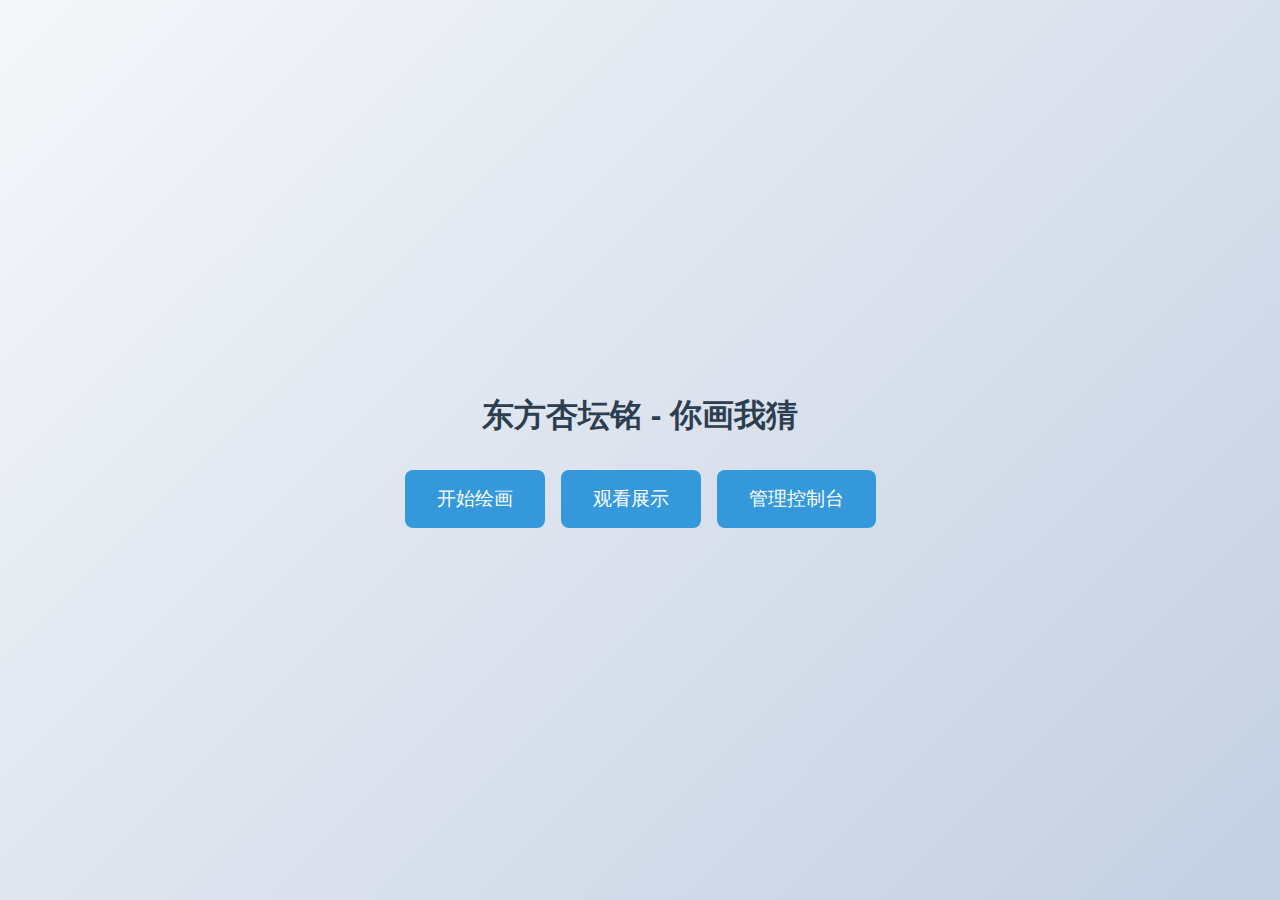
<file: frontend/index.html>
<!DOCTYPE html>
<html lang="zh">
	<head>
		<meta charset="UTF-8" />
		<meta name="viewport" content="width=device-width, initial-scale=1.0" />
		<title>东方杏坛铭 - 你画我猜</title>
		<style>
			body {
				margin: 0;
				padding: 0;
				min-height: 100vh;
				display: flex;
				flex-direction: column;
				justify-content: center;
				align-items: center;
				background: linear-gradient(135deg, #f5f7fa 0%, #c3cfe2 100%);
				font-family: Arial, sans-serif;
			}
			.container {
				text-align: center;
				padding: 2rem;
			}
			h1 {
				color: #2c3e50;
				margin-bottom: 2rem;
			}
			.button-group {
				display: flex;
				gap: 1rem;
				justify-content: center;
				flex-wrap: wrap;
			}
			.nav-button {
				padding: 1rem 2rem;
				font-size: 1.2rem;
				border: none;
				border-radius: 8px;
				background-color: #3498db;
				color: white;
				cursor: pointer;
				transition: all 0.3s ease;
				text-decoration: none;
				display: inline-block;
			}
			.nav-button:hover {
				background-color: #2980b9;
				transform: translateY(-2px);
				box-shadow: 0 4px 6px rgba(0, 0, 0, 0.1);
			}
		</style>
	</head>
	<body>
		<div class="container">
			<h1>东方杏坛铭 - 你画我猜</h1>
			<div class="button-group">
				<a href="/static/canvas.html" class="nav-button">开始绘画</a>
				<a href="/static/show/show.html" class="nav-button">观看展示</a>
				<a href="/static/admin.html" class="nav-button">管理控制台</a>
			</div>
		</div>
	</body>
</html>
</file>
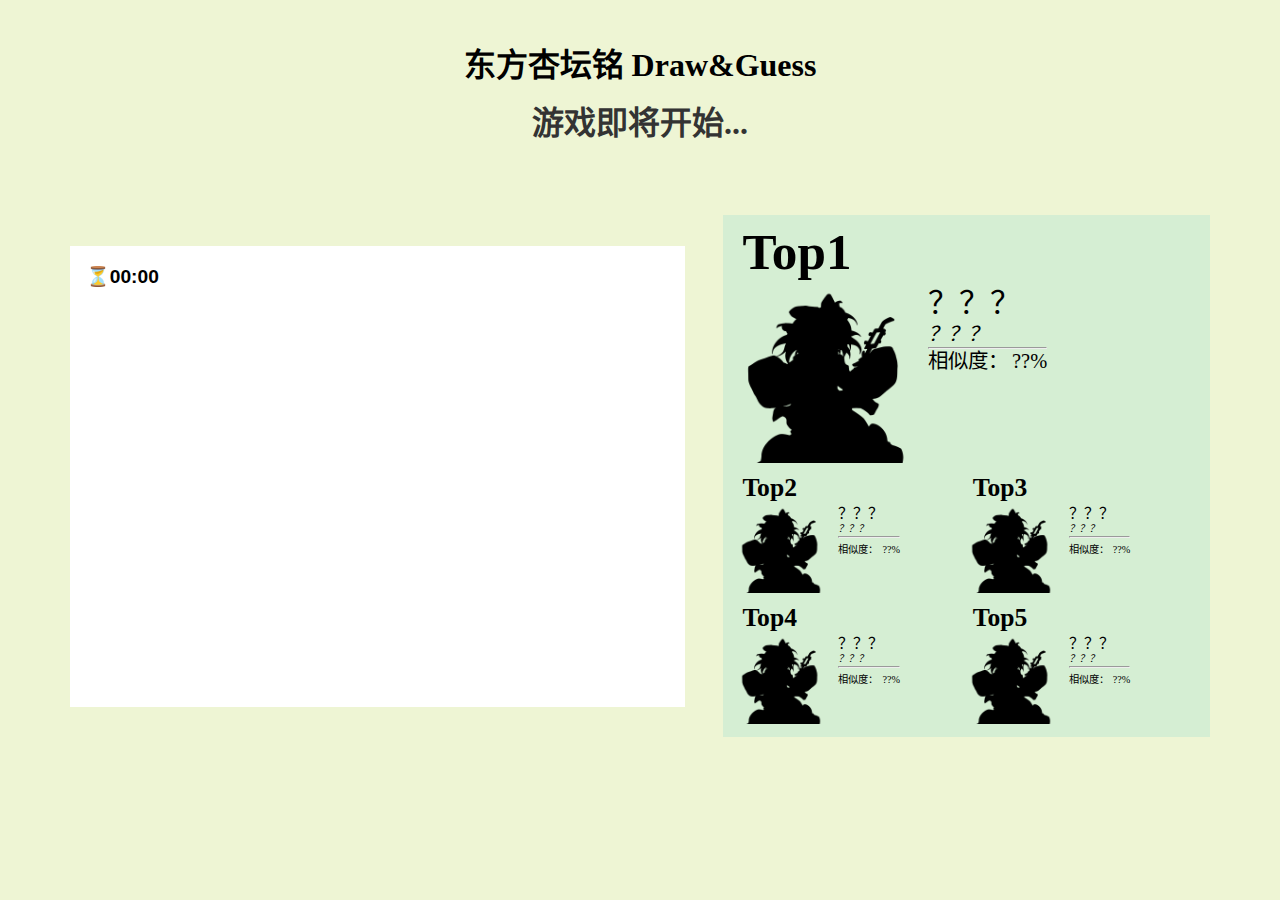
<file: frontend/show/show.html>
<!DOCTYPE html>
<html lang="zh-CN">
	<head>
		<meta charset="UTF-8" />
		<meta name="viewport" content="width=device-width, initial-scale=1.0" />
		<title>东方杏坛铭 Draw&Guess</title>
		<link rel="stylesheet" href="show.css" />
	</head>

	<body>
		<h1 style="text-align: center; margin-bottom: 2vh; margin-top: 5vh">
			东方杏坛铭 Draw&Guess
		</h1>

		<h2
			id="round-title"
			style="
				text-align: center;
				font-size: 2.5vw;
				margin-bottom: 2vh;
				color: #333;
			"
		>
			游戏即将开始...
		</h2>

		<div id="main-content" style="display: flex; align-items: center">
			<!--画布区-->
			<div style="display: inline-block" class="canvas-container">
				<div id="timer">⏳00:00</div>
				<div id="target-image-container">
					<img
						src="../images/chr/satsuki_rin_unknown.png"
						alt="目标"
						id="target-image"
					/>
					<p id="target-image-caption">目标角色</p>
				</div>
				<img
					src="../images/others/empty-canvas.png"
					alt="画布"
					id="canvas"
				/>
				<div style="height: 36vw"></div>
				<!-- 画布占位符，说不定会用到……？ -->
			</div>

			<!--模型识别结果区域-->
			<div style="display: inline-block" class="result">
				<!--模型识别结果top1，占据板块更大-->
				<div>
					<p style="font-size: 4vw" class="text-top-title">
						<b>Top1 </b>
					</p>
					<div
						style="
							display: flex;
							align-items: flex-start;
							gap: 1vw;
							max-width: 35vw;
						"
					>
						<img
							src="../images/chr/satsuki_rin_unknown.png"
							alt="Top1"
							style="width: 14vw"
							id="result-top1-image"
						/>
						<div>
							<p
								class="result-nameCN"
								id="result-top1-nameCN"
								style="font-size: 2.4vw"
							>
								？？？
							</p>
							<p
								class="result-nameEN"
								id="result-top1-nameEN"
								style="font-size: 1.6vw"
							>
								？？？
							</p>
							<hr />
							<span
								class="result-similarity"
								style="font-size: 1.6vw"
								>相似度：</span
							>
							<span
								class="result-similarity"
								id="result-top1-similarity-value"
								style="font-size: 1.6vw"
								>??%</span
							>
						</div>
					</div>
				</div>

				<!--模型识别结果top2~top3-->
				<div style="display: flex; align-items: flex-start; gap: 1vw">
					<div style="display: inline-block" id="result-top2">
						<p style="font-size: 2vw" class="text-top-title">
							<b>Top2 </b>
						</p>
						<!--Top2标题-->
						<div
							style="
								display: flex;
								align-items: flex-start;
								gap: 1vw;
							"
						>
							<!--Top2内容块-->
							<img
								src="../images/chr/satsuki_rin_unknown.png"
								alt="Top2"
								style="width: 7vw"
								id="result-top2-image"
							/>
							<!--图片-->
							<div>
								<!--文字信息块-->
								<p
									class="result-nameCN"
									id="result-top2-nameCN"
								>
									？？？
								</p>
								<p
									class="result-nameEN"
									id="result-top2-nameEN"
								>
									？？？
								</p>
								<hr />
								<span class="result-similarity">相似度：</span>
								<span
									class="result-similarity"
									id="result-top2-similarity-value"
									>??%</span
								>
								<!--相似度-->
							</div>
						</div>
					</div>
					<!--Top2结束，其余内容块结构相同-->

					<div style="display: inline-block" id="result-top3">
						<p style="font-size: 2vw" class="text-top-title">
							<b>Top3 </b>
						</p>
						<div
							style="
								display: flex;
								align-items: flex-start;
								gap: 1vw;
							"
						>
							<img
								src="../images/chr/satsuki_rin_unknown.png"
								alt="Top3"
								style="width: 7vw"
								id="result-top3-image"
							/>
							<div>
								<p
									class="result-nameCN"
									id="result-top3-nameCN"
								>
									？？？
								</p>
								<p
									class="result-nameEN"
									id="result-top3-nameEN"
								>
									？？？
								</p>
								<hr />
								<span class="result-similarity">相似度：</span>
								<span
									class="result-similarity"
									id="result-top3-similarity-value"
									>??%</span
								>
							</div>
						</div>
					</div>
					<!--Top3结束-->
				</div>

				<!--模型识别结果top4~top5-->
				<div style="display: flex; align-items: flex-start; gap: 1vw">
					<!--Top4和Top5，位于同一行-->
					<div style="display: inline-block" id="result-top4">
						<p style="font-size: 2vw" class="text-top-title">
							<b>Top4 </b>
						</p>
						<div
							style="
								display: flex;
								align-items: flex-start;
								gap: 1vw;
							"
						>
							<!--Top4内容块-->
							<img
								src="../images/chr/satsuki_rin_unknown.png"
								alt="Top4"
								style="width: 7vw"
								id="result-top4-image"
							/>
							<!--图片-->
							<div>
								<!--文字信息块-->
								<p
									class="result-nameCN"
									id="result-top4-nameCN"
								>
									？？？
								</p>
								<p
									class="result-nameEN"
									id="result-top4-nameEN"
								>
									？？？
								</p>
								<hr />
								<span class="result-similarity">相似度：</span>
								<span
									class="result-similarity"
									id="result-top4-similarity-value"
									>??%</span
								>
							</div>
						</div>
					</div>
					<!--Top4结束，其余内容块结构相同-->

					<div style="display: inline-block" id="result-top5">
						<p style="font-size: 2vw" class="text-top-title">
							<b>Top5 </b>
						</p>
						<div
							style="
								display: flex;
								align-items: flex-start;
								gap: 1vw;
							"
						>
							<img
								src="../images/chr/satsuki_rin_unknown.png"
								alt="Top5"
								style="width: 7vw"
								id="result-top5-image"
							/>
							<div>
								<p
									class="result-nameCN"
									id="result-top5-nameCN"
								>
									？？？
								</p>
								<p
									class="result-nameEN"
									id="result-top5-nameEN"
								>
									？？？
								</p>
								<hr />
								<span class="result-similarity">相似度：</span>
								<span
									class="result-similarity"
									id="result-top5-similarity-value"
									>??%</span
								>
							</div>
						</div>
					</div>
					<!--Top5结束-->
				</div>
			</div>
		</div>

		<script src="show.js"></script>
	</body>
</html>
</file>
<file: frontend/show/show.css>
* {
	margin: 0;
	padding: 0;
	box-sizing: border-box;
} /* 重置默认边距，避免浏览器差异 */

body {
	background-color: #eef5d4;
	line-height: 1.25;
	font-family: "Source Han Serif CN", "Noto Serif SC", serif;
}

#main-content {
	width: 100vw;
	background-color: rgba(107, 185, 44, 0); /* 透明背景，调试时可视化容器用 */
	justify-content: center;
	align-items: center;
	margin-top: 8vh;
}

.canvas-container {
	width: 48vw;
	background-color: rgba(185, 44, 44, 0); /* 透明背景，调试时可视化容器用 */
	display: inline-block;
	position: relative;
	margin-left: 3vw;
	margin-right: 2vw;
}

#timer {
	position: absolute;
	left: 1.2vw;
	top: 1.5vw;
	transform: translateX(0%); /* 定位左侧 */
	z-index: 1; /* 确保计时器在画布上方显示 */
	font-size: 1.5vw;
	font-weight: 600;
	font-family: "Nunito", sans-serif;
}

/* (新代码：目标图像容器样式) */
#target-image-container {
	position: absolute;
	right: 1.2vw;
	top: 1.5vw;
	z-index: 1;
	width: 9vw; /* 略大于 Top2-Top5 的图像 (7vw) */
	background: rgba(255, 255, 255, 0.6);
	backdrop-filter: blur(4px);
	border-radius: 8px;
	border: 1px solid rgba(0, 0, 0, 0.1);
	padding: 0.5vw;
	box-shadow: 0 2px 8px rgba(0, 0, 0, 0.1);

	/* 默认隐藏 */
	display: none;
}

#target-image {
	width: 100%;
	border-radius: 6px;
}

#target-image-caption {
	font-size: 0.9vw;
	text-align: center;
	color: #333;
	font-weight: 600;
	margin-top: 0.3vw;
}

#canvas {
	width: 48vw;
	background-color: rgb(0, 0, 0);
	position: absolute;
	top: 0px;
	left: 0px;
	/* opacity: 0.5; */
}

.result {
	background-color: rgba(
		115,
		209,
		212,
		0.2
	); /* 透明背景，调试时可视化容器用 */
	display: inline-block;
	position: relative;
	width: 38vw;
	justify-content: center;
	margin-left: 1vw;
	margin-right: 3vw;
	padding: 0.5vh 1vw 0.5vh 1vw;
}

.result > div {
	/* 调整结果显示区的排列间距 */
	margin-bottom: 1vh;
}

#result-top2,
#result-top3,
#result-top4,
#result-top5 {
	max-width: 17vw;
	min-width: 17vw; /* 调整Top2和Top4的宽度，使Top3和Top5对齐 */
}

.result-nameCN {
	font-size: 1.2vw;
	/* font-weight: bold; */
}

.result-nameEN,
.result-similarity {
	font-size: 0.8vw;
}

.result-nameEN {
	/* font-family: 'Microsoft YaHei', sans-serif; */
	font-style: italic;
}

.text-top-title {
	width: 5vw;
	position: relative;
	left: 0.5vw;
}
</file>
